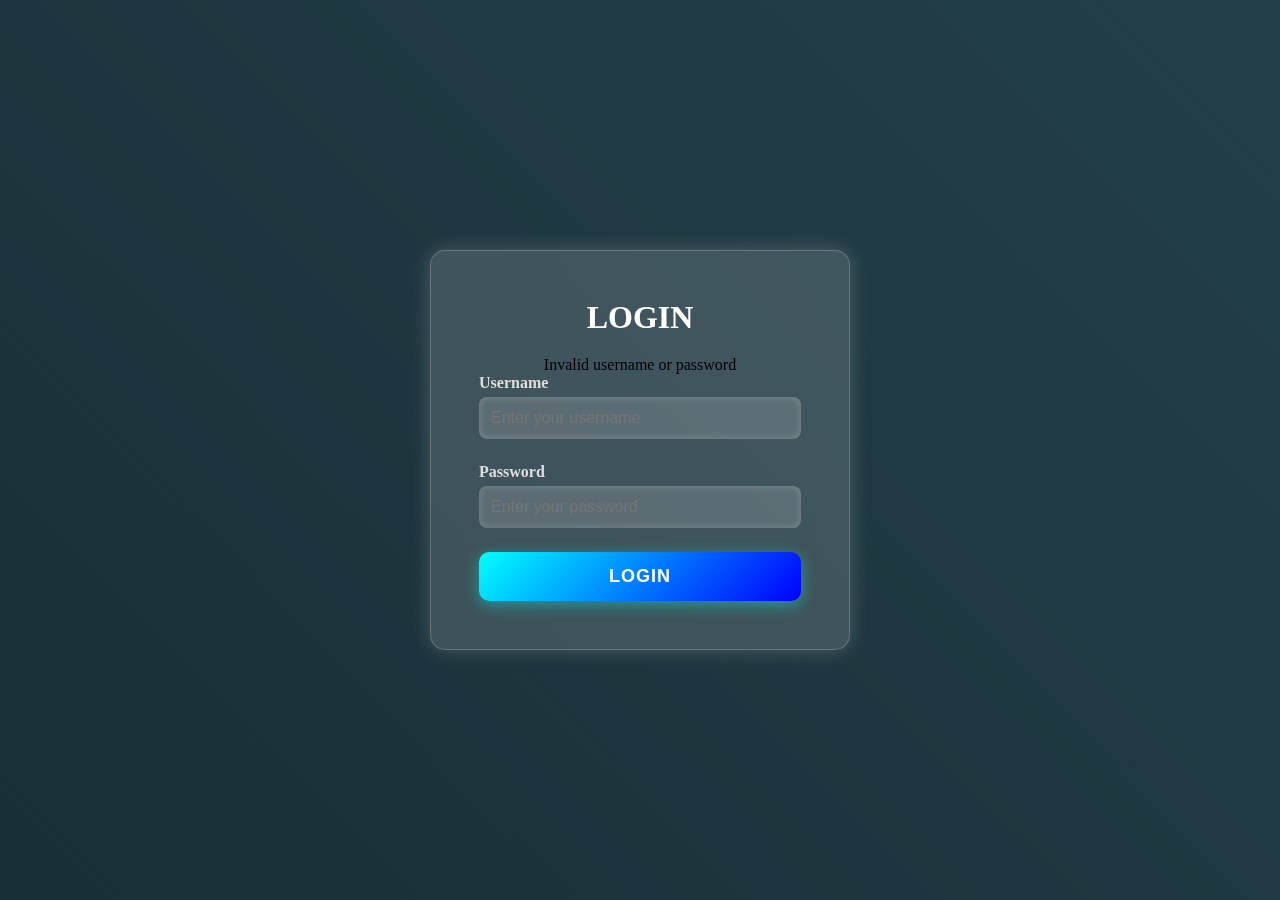
<file: Animated_Login/index.html>
<!DOCTYPE html>
<html lang="en">
<head>
  <meta charset="UTF-8" />
  <meta name="viewport" content="width=device-width, initial-scale=1.0"/>
  <title>Animated Login</title>
  <link rel="stylesheet" href="styles.css" />
</head>
<body>
  <div class="login-container">
    <div class="login-box">
      <h2>Login</h2>
      <p class="error">Invalid username or password</p>
      <form autocomplete="off">
        <div class="input-group">
          <label for="username">Username</label>
          <input type="text" id="username" name="username" placeholder="Enter your username" required />
        </div>
        <div class="input-group">
          <label for="password">Password</label>
          <input type="password" id="password" name="password" placeholder="Enter your password" required />
        </div>
        <button type="submit" class="login-btn">Login</button>
      </form>
    </div>
  </div>
</body>
</html>
</file>
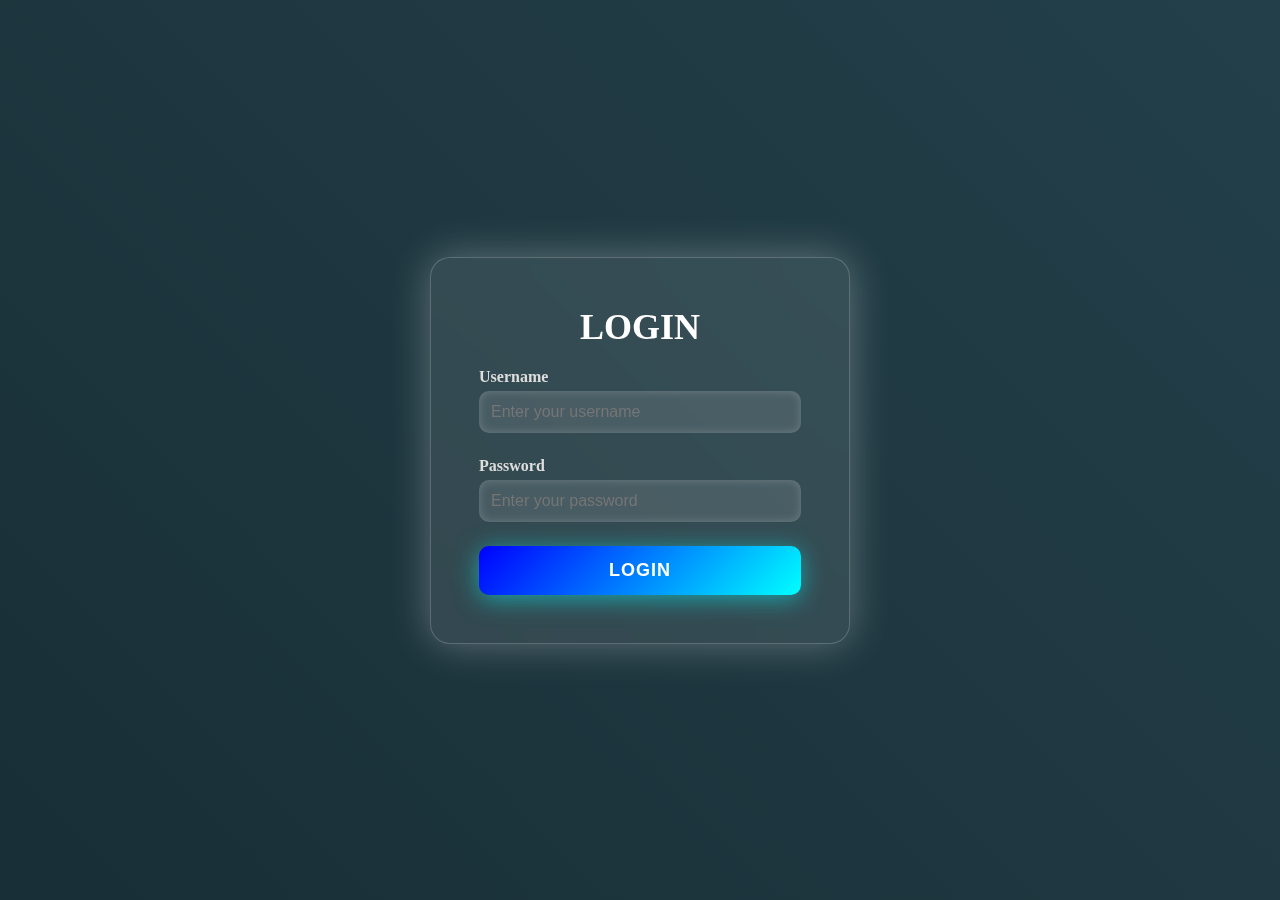
<file: Awesome_Login/index.html>
<!DOCTYPE html>
<html lang="en">
<head>
  <meta charset="UTF-8">
  <meta name="viewport" content="width=device-width, initial-scale=1.0">
  <title>Flip Awesome Login</title>
  <link rel="stylesheet" href="styles.css">
</head>
<body>
  <div class="login-container">
    <div class="login-box">
      <h2>Login</h2>
      <!-- Error message placeholder (no JavaScript functionality to show this dynamically) -->
      <p class="error" id="error-message" style="display: none;">Invalid username or password</p>
      <form action="/login" method="POST" autocomplete="off">
        <div class="input-group">
          <label for="username">Username</label>
          <input type="text" id="username" name="username" placeholder="Enter your username" required>
        </div>
        <div class="input-group">
          <label for="password">Password</label>
          <input type="password" id="password" name="password" placeholder="Enter your password" required>
        </div>
        <button type="submit" class="login-btn">Login</button>
      </form>
    </div>
  </div>

</body>
</html>
</file>
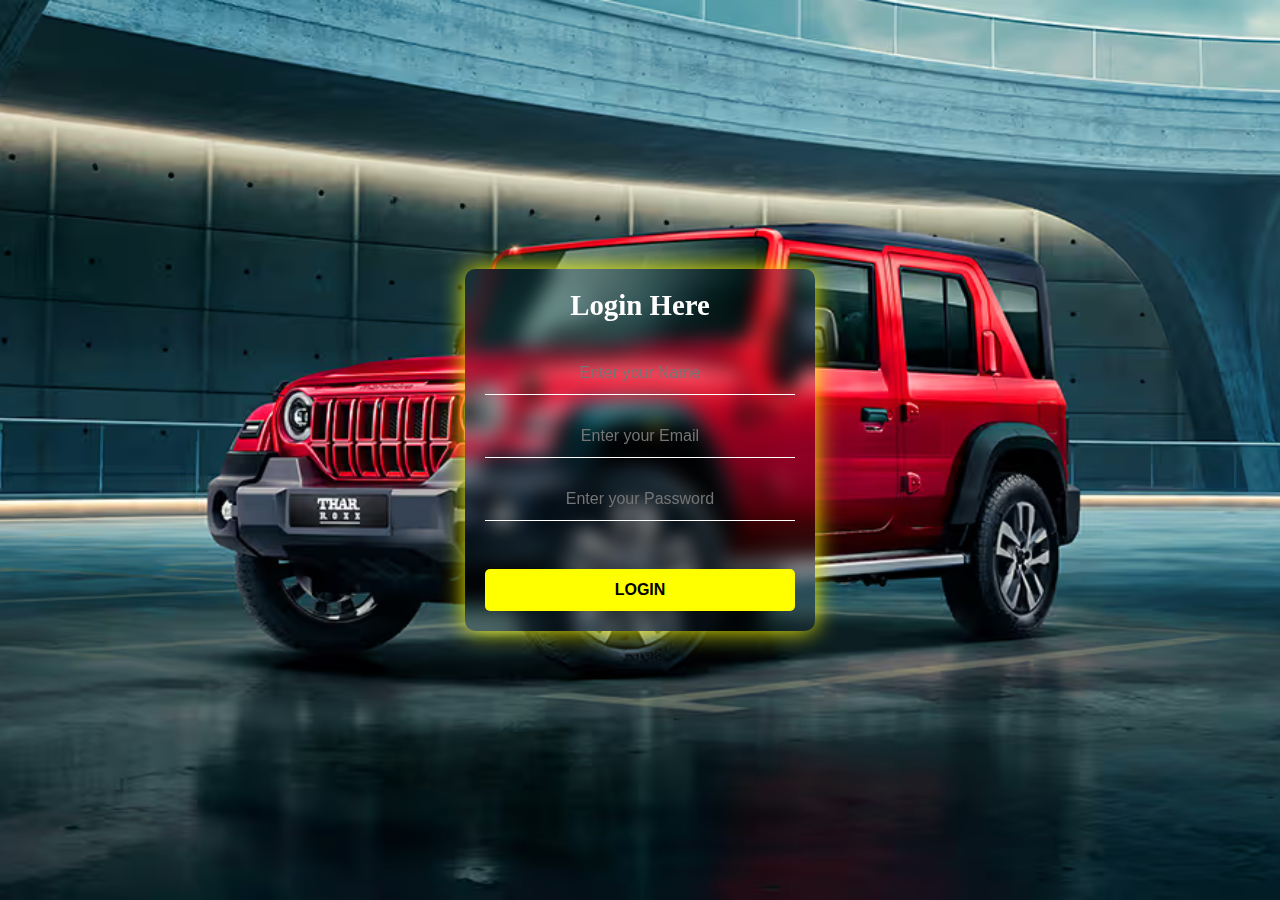
<file: Bg_image-Login-Page/index.html>
<!DOCTYPE html>
<html lang="en">
<head>
    <meta charset="UTF-8">
    <meta name="viewport" content="width=device-width, initial-scale=1.0">
    <title>Bg Image - Login Page</title>
    <link rel="stylesheet" href="./style.css">
</head>
<body>
    <div class="Html">
    <section class='form-wrapper'>
        <form>
            <h1>Login Here</h1>
            <input type="text" name="username" placeholder="Enter your Name" />
            <br />
            <input type="E-Mail" placeholder="Enter your Email" />
            <br />
            <input type="Password" placeholder="Enter your Password" />
            <br></br>
            <button>LOGIN</button>
        </form>
    </section>
    </div>
</body>
</html>
</file>
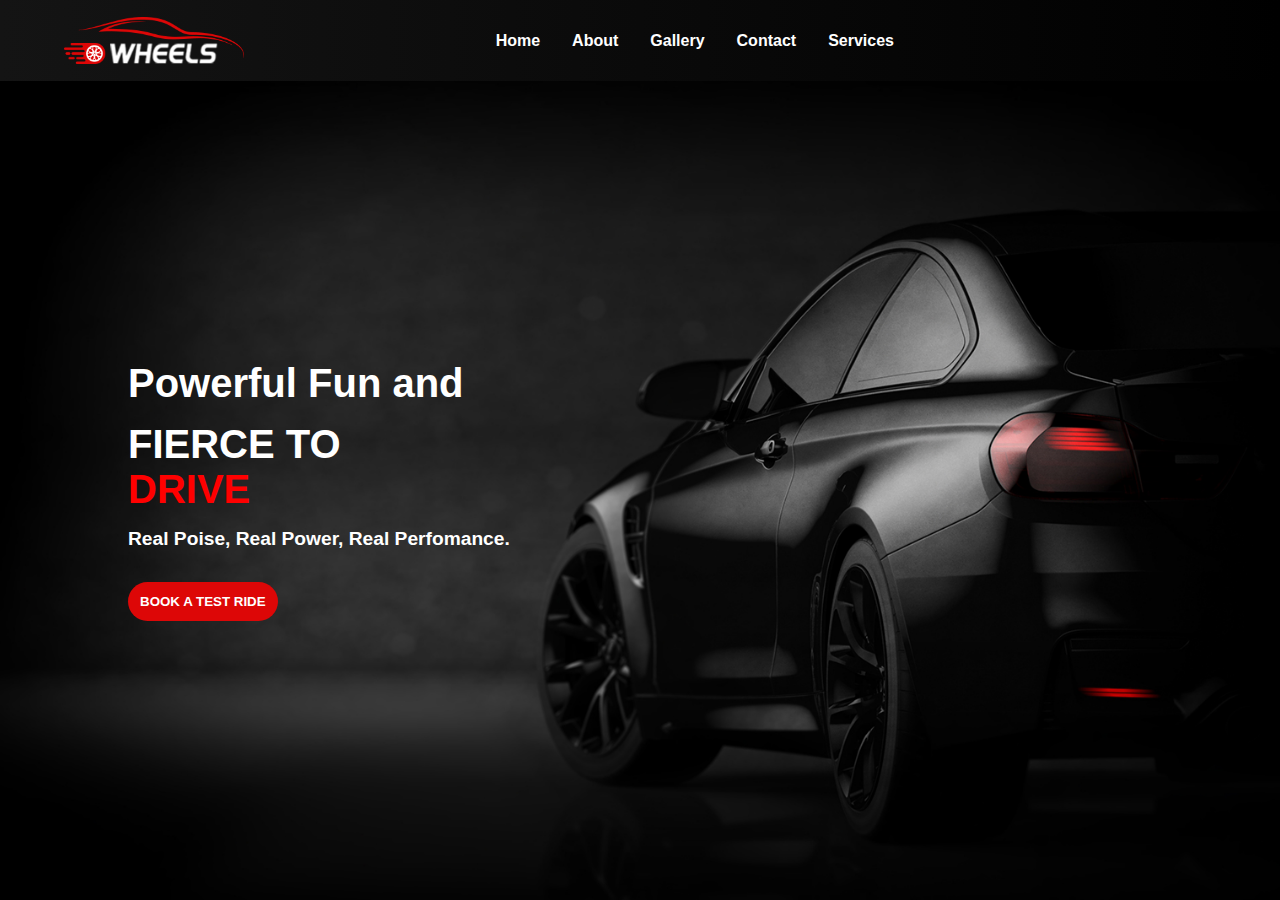
<file: Car-Landing-Page/index.html>
<!DOCTYPE html>
<html lang="en">

<head>
    <meta charset="UTF-8">
    <meta name="viewport" content="width=device-width, initial-scale=1.0">
    <title>Car Landing Page</title>
    <link rel="stylesheet" href="./style.css">
    <link rel="stylesheet" href="https://cdnjs.cloudflare.com/ajax/libs/font-awesome/6.7.1/css/all.min.css"
        integrity="sha512-5Hs3dF2AEPkpNAR7UiOHba+lRSJNeM2ECkwxUIxC1Q/FLycGTbNapWXB4tP889k5T5Ju8fs4b1P5z/iB4nMfSQ=="
        crossorigin="anonymous" referrerpolicy="no-referrer" />

</head>

<body>
    <div class='Html'>
        <nav id='navbar'>
            <div class='logo'></div>

            <!-- Hamburger Icon for Mobile -->
            <div class='hamburger' onclick="toggleMenu()">
                <i class="fas fa-bars"></i>
            </div>

            <!-- Navigation Links -->
            <div class='list' id="nav-links">
                <span><a href="">Home</a></span>
                <span><a href="">About</a></span>
                <span><a href="">Gallery</a></span>
                <span><a href="">Contact</a></span>
                <span><a href="">Services</a></span>
            </div>

            <div class='icons'>
                <a href=""><i class="fa-brands fa-facebook"></i></a>
                <a href=""><i class="fa-brands fa-twitter"></i></a>
                <a href=""><i class="fa-brands fa-instagram"></i></a>
            </div>
        </nav>


        <div class="Left-Content">
            <h1>
                <p class="para1">Powerful Fun and</p>
            </h1>
            <h1 class="Head1">FIERCE TO</h1>
            <h1 class="Head2">DRIVE</h1>
            <p class="Para2">Real Poise, Real Power, Real Perfomance.</p>
            <button class="Button">BOOK A TEST RIDE</button>
        </div>
    </div>

    <script>
        function toggleMenu() {
            const nav = document.getElementById('nav-links');
            nav.classList.toggle('active');
        }
    </script>

</body>

</html>
</file>
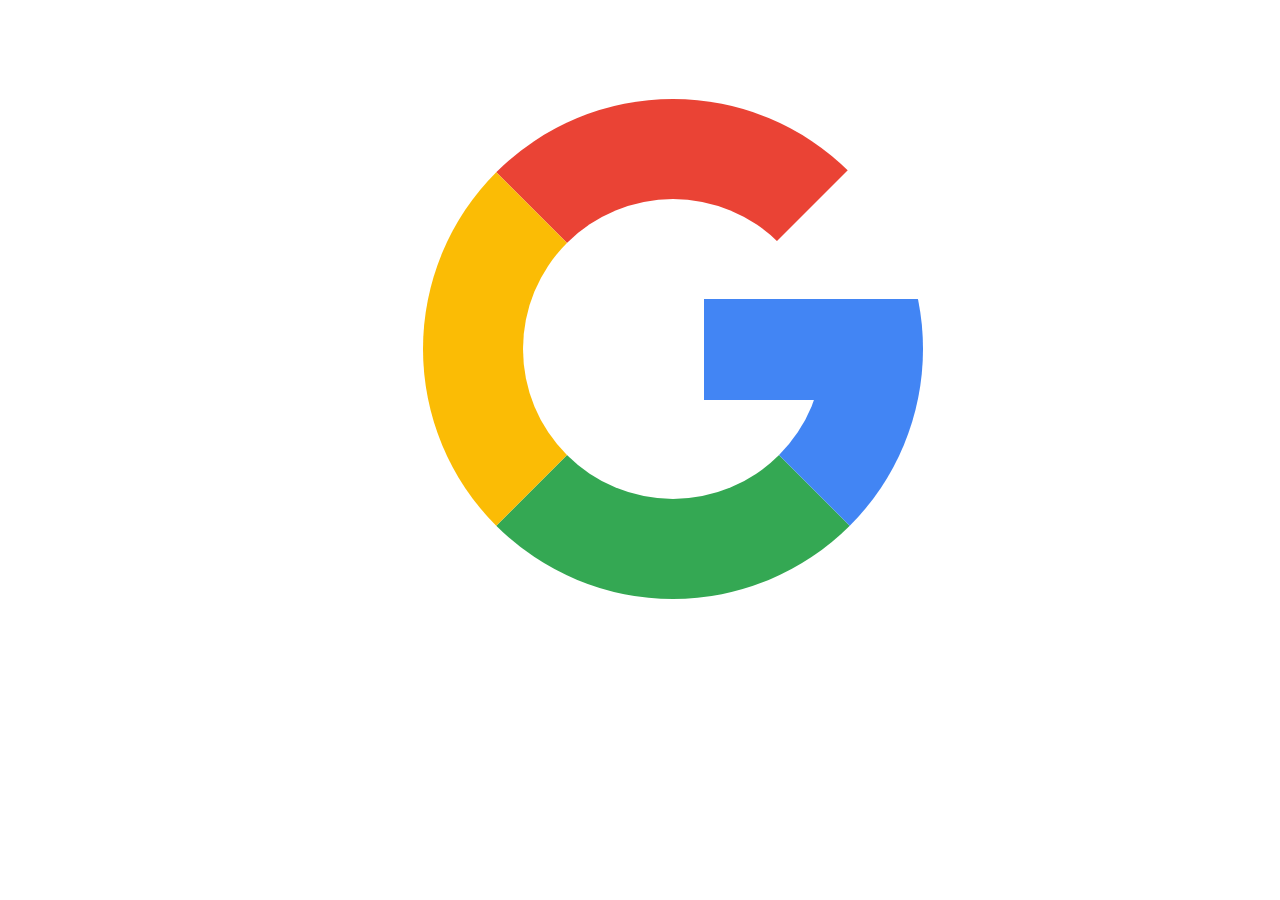
<file: Google_logo/index.html>
<!DOCTYPE html>
<html lang="en">
<head>
    <meta charset="UTF-8">
    <meta name="viewport" content="width=device-width, initial-scale=1.0">
    <title>Google_Logo</title>
    <link rel="stylesheet" href="./styles.css">
</head>
<body>
    <div>

    </div>
</body>
</html>
</file>
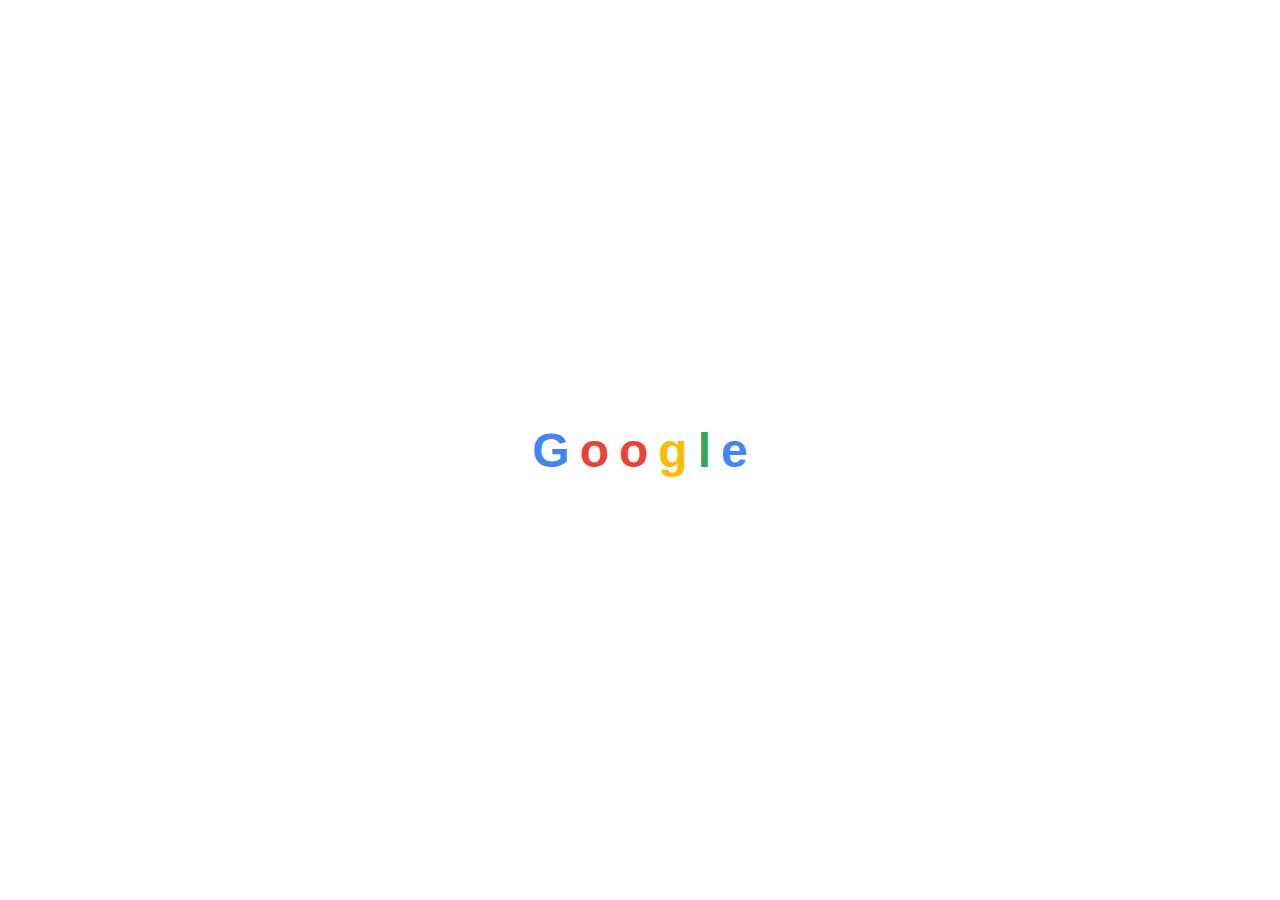
<file: Google_Text/index.html>
<!DOCTYPE html>
<html lang="en">
<head>
  <meta charset="UTF-8">
  <meta name="viewport" content="width=device-width, initial-scale=1.0">
  <title>Google Text Logo</title>
  <link rel="stylesheet" href="./styles.css">
</head>
<body>
  <div class="logo-container">
    <div class="google-logo">
      <span class="google-logo-text google">G</span>
      <span class="google-logo-text o">o</span>
      <span class="google-logo-text o">o</span>
      <span class="google-logo-text g">g</span>
      <span class="google-logo-text l">l</span>
      <span class="google-logo-text e">e</span>
    </div>
  </div>
</body>
</html>
</file>
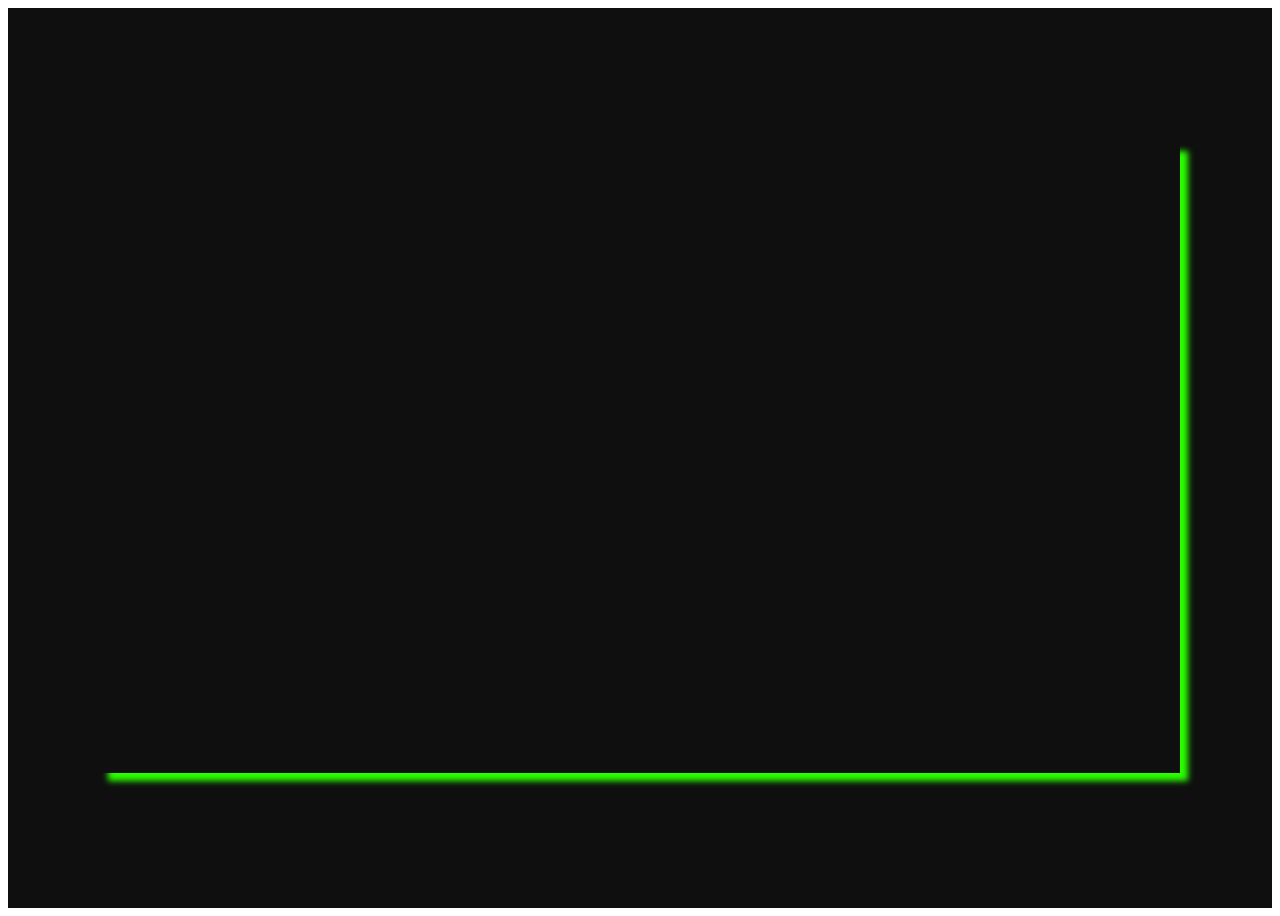
<file: Image_Animation/index.html>
<!DOCTYPE html>
<html lang="en">
<head>
    <meta charset="UTF-8">
    <meta name="viewport" content="width=device-width, initial-scale=1.0">
    <title>Image Animation</title>
    <link rel="stylesheet" href="./styles.css">
</head>
<body>
    <section>
        <div>

        </div>
    </section>
</body>
</html>
</file>
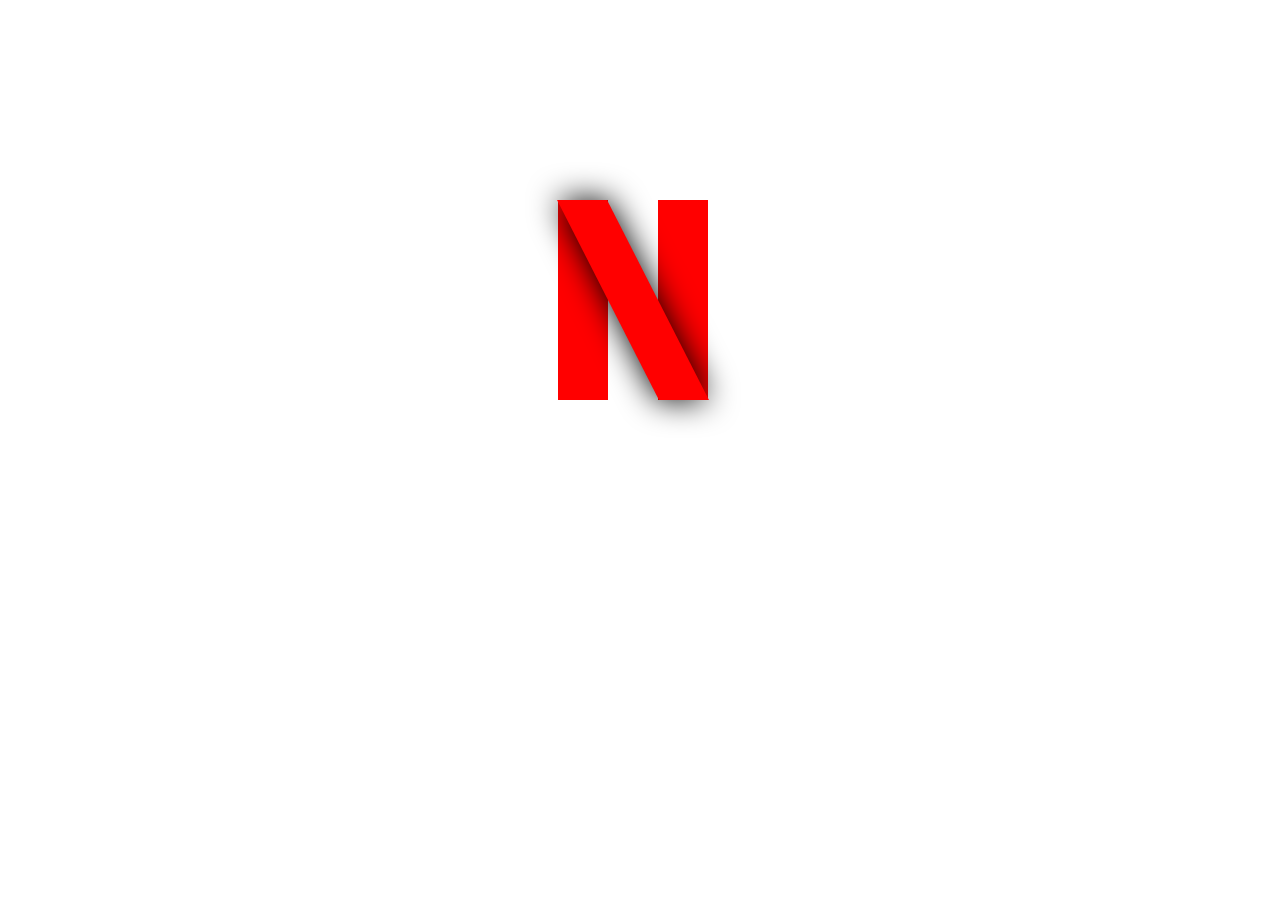
<file: Netflix_logo/index.html>
<!DOCTYPE html>
<html lang="en">

<head>
    <meta charset="UTF-8">
    <meta name="viewport" content="width=device-width, initial-scale=1.0">
    <title>Netflix Logo</title>
    <link rel="stylesheet" href="./styles.css">
</head>

<body>
    <div class="logo"></div>
</body>

</html>
</file>
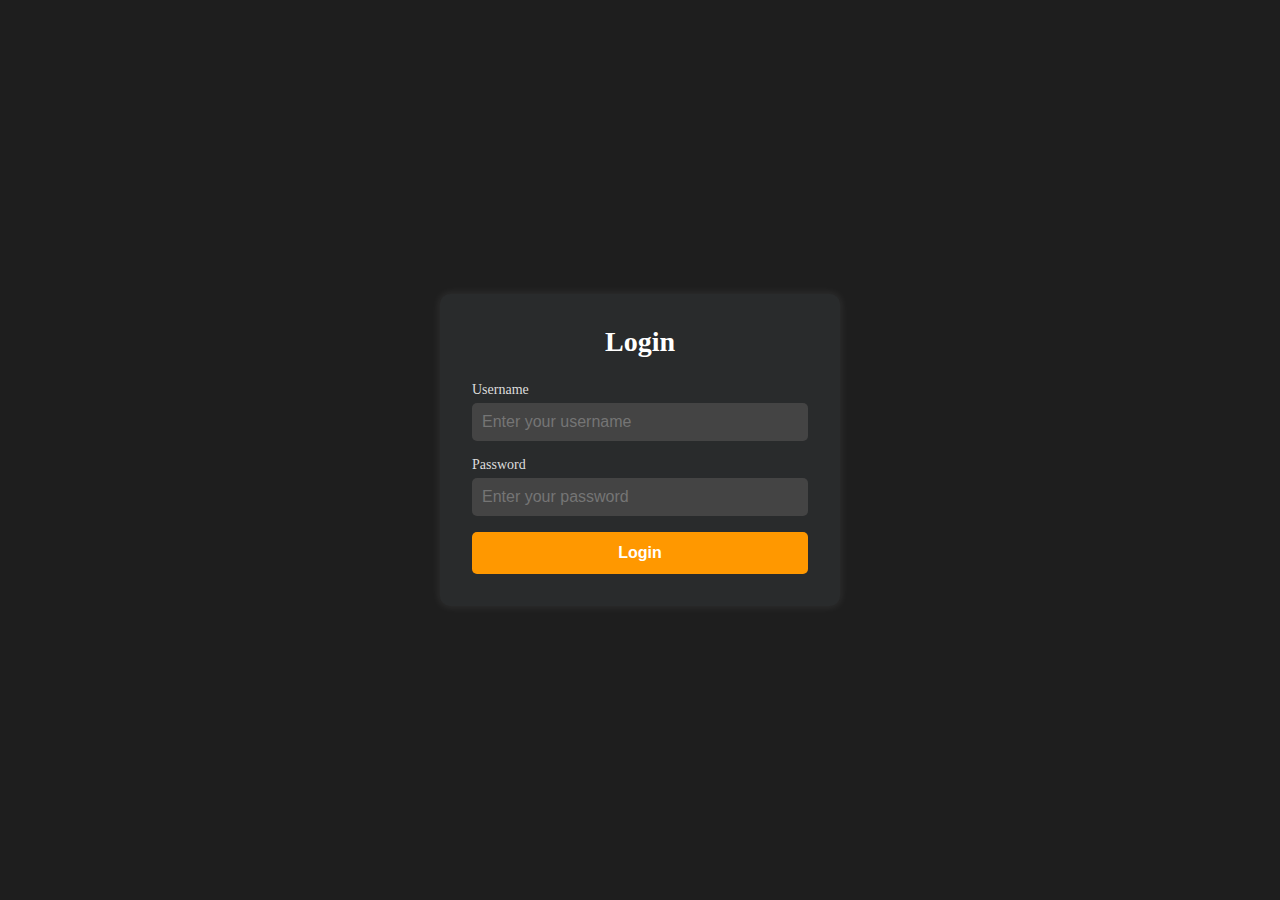
<file: Simple_Login/index.html>
<!DOCTYPE html>
<html lang="en">
<head>
  <meta charset="UTF-8" />
  <meta name="viewport" content="width=device-width, initial-scale=1.0"/>
  <title>Simple Login Page</title>
  <link rel="stylesheet" href="styles.css" />
</head>
<body>
  <div class="login-container">
    <div class="login-box">
      <h2>Login</h2>
      <form autocomplete="off">
        <div class="input-group">
          <label for="username">Username</label>
          <input type="text" id="username" placeholder="Enter your username" required />
        </div>
        <div class="input-group">
          <label for="password">Password</label>
          <input type="password" id="password" placeholder="Enter your password" required />
        </div>
        <button type="submit" class="login-btn">Login</button>
      </form>
    </div>
  </div>
</body>
</html>
</file>
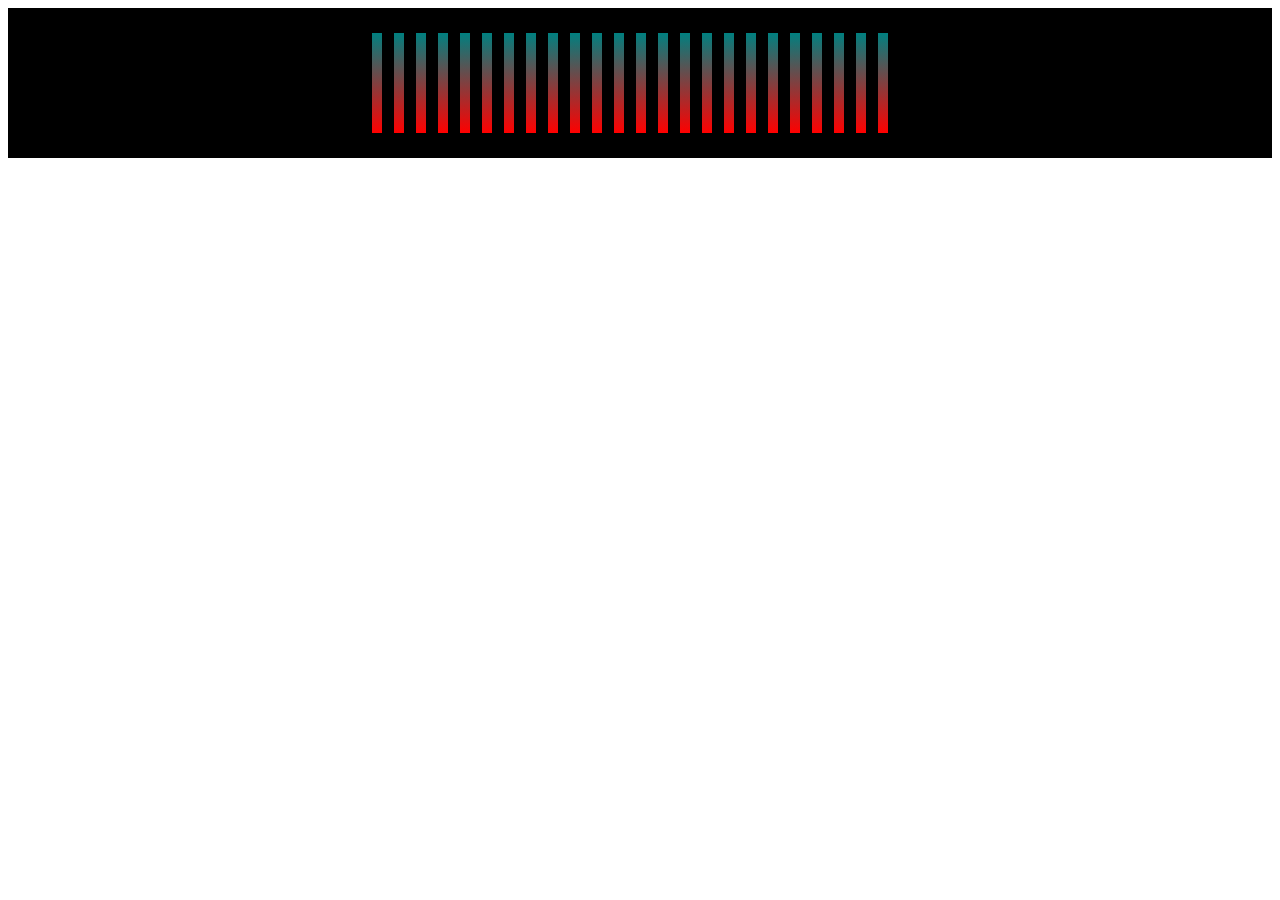
<file: Wave_Animation/index.html>
<!DOCTYPE html>
<html lang="en">

<head>
    <meta charset="UTF-8">
    <meta name="viewport" content="width=device-width, initial-scale=1.0">
    <title>Wave Animation</title>
    <link rel="stylesheet" href="./styles.css">
</head>

<body>
    <section>
        <div>
            <div class="wave"></div>
            <div class="wave"></div>
            <div class="wave"></div>
            <div class="wave"></div>
            <div class="wave"></div>
            <div class="wave"></div>
            <div class="wave"></div>
            <div class="wave"></div>
            <div class="wave"></div>
            <div class="wave"></div>
            <div class="wave"></div>
            <div class="wave"></div>
            <div class="wave"></div>
            <div class="wave"></div>
            <div class="wave"></div>
            <div class="wave"></div>
            <div class="wave"></div>
            <div class="wave"></div>
            <div class="wave"></div>
            <div class="wave"></div>
            <div class="wave"></div>
            <div class="wave"></div>
            <div class="wave"></div>
            <div class="wave"></div> -->
        </div>
    </section>
</body>

</html>
</file>
<file: Animated_Login/styles.css>
*{
  margin: 0%;
  padding: 0%;
  box-sizing: border-box;
}

/* ====== BACKGROUND ANIMATION ====== */
@keyframes gradientAnimation {
  0% {
    background-position: 0% 50%;
  }
  50% {
    background-position: 100% 50%;
  }
  100% {
    background-position: 0% 50%;
  }
}

.login-container {
  display: flex;
  justify-content: center;
  align-items: center;
  height: 100vh;
  background: linear-gradient(45deg, #0f2027, #203a43, #2c5364);
  background-size: 300% 300%;
  animation: gradientAnimation 6s ease infinite;
  padding: 20px;
  overflow: hidden;
}

/* ====== GLASSMORPHISM LOGIN BOX ====== */
@keyframes floatUp {
  0% {
    transform: translateY(15px);
    opacity: 0;
  }
  100% {
    transform: translateY(0);
    opacity: 1;
  }
}

.login-box {
  background: rgba(255, 255, 255, 0.15);
  backdrop-filter: blur(12px);
  padding: 3rem;
  border-radius: 15px;
  box-shadow: 0 0 20px rgba(255, 255, 255, 0.2);
  text-align: center;
  width: 100%;
  max-width: 420px;
  border: 1px solid rgba(255, 255, 255, 0.2);
  animation: floatUp 1s ease-in-out;
}

/* ====== TITLE ANIMATION ====== */
@keyframes neonGlow {
  0% {
    text-shadow: 0 0 5px #00ffff, 0 0 10px #00ffff, 0 0 15px #00ffff;
  }
  50% {
    text-shadow: 0 0 10px #00ffff, 0 0 20px #00ffff, 0 0 30px #00ffff;
  }
  100% {
    text-shadow: 0 0 5px #00ffff, 0 0 10px #00ffff, 0 0 15px #00ffff;
  }
}

h2 {
  color: #ffffff;
  font-size: 32px;
  font-weight: bold;
  text-transform: uppercase;
  margin-bottom: 20px;
  animation: neonGlow 1.5s infinite alternate;
}

/* ====== FORM ELEMENTS ====== */
.input-group {
  margin-bottom: 1.5rem;
  text-align: left;
  position: relative;
}

.input-group label {
  display: block;
  color: #ddd;
  margin-bottom: 5px;
  font-weight: 600;
}

.input-group input {
  width: 100%;
  padding: 12px;
  border-radius: 8px;
  border: none;
  background: rgba(255, 255, 255, 0.15);
  color: white;
  font-size: 16px;
  outline: none;
  box-shadow: inset 0 0 8px rgba(255, 255, 255, 0.2);
  transition: 0.3s;
}

.input-group input:focus {
  box-shadow: 0px 0px 12px rgba(0, 255, 255, 0.8);
  border: 1px solid rgba(0, 255, 255, 0.7);
}

/* ====== LOGIN BUTTON ====== */
.login-btn {
  width: 100%;
  padding: 14px;
  background: linear-gradient(135deg, #0ff, #00f);
  border: none;
  color: white;
  font-size: 18px;
  font-weight: bold;
  cursor: pointer;
  border-radius: 10px;
  transition: all 0.4s ease-in-out;
  text-transform: uppercase;
  letter-spacing: 1px;
  box-shadow: 0px 4px 15px rgba(0, 255, 255, 0.4);
}

.login-btn:hover {
  transform: translateY(-4px);
  background: linear-gradient(135deg, #00f, #0ff);
  box-shadow: 0px 6px 25px rgba(0, 255, 255, 0.6);
}

.login-btn:active {
  transform: translateY(2px) scale(0.97);
  box-shadow: 0px 3px 12px rgba(0, 255, 255, 0.5);
}

/* ====== BUTTON LOADING ANIMATION ====== */
.login-btn.loading {
  background: linear-gradient(135deg, #1a2980, #26d0ce);
  cursor: not-allowed;
  animation: buttonPulse 1.5s infinite ease-in-out;
}

@keyframes buttonPulse {
  0% {
    box-shadow: 0px 0px 10px rgba(0, 255, 255, 0.5);
  }
  50% {
    box-shadow: 0px 0px 20px rgba(0, 255, 255, 0.7);
  }
  100% {
    box-shadow: 0px 0px 10px rgba(0, 255, 255, 0.5);
  }
}

/* ====== RESPONSIVENESS ====== */
@media (max-width: 768px) {
  .login-box {
    max-width: 95%;
    padding: 2rem;
  }
  .login-btn {
    font-size: 16px;
  }
}
</file>
<file: Awesome_Login/styles.css>
*{
    margin: 0;
    padding: 0;
    box-sizing: border-box;
}
/* ====== BACKGROUND ANIMATION ====== */
@keyframes gradientAnimation {
    0% {
      background-position: 0% 50%;
    }
    50% {
      background-position: 100% 50%;
    }
    100% {
      background-position: 0% 50%;
    }
  }
  
  .login-container {
    display: flex;
    justify-content: center;
    align-items: center;
    height: 100vh;
    background: linear-gradient(45deg, #0f2027, #203a43, #2c5364);
    background-size: 300% 300%;
    animation: gradientAnimation 10s ease infinite;
    padding: 20px;
    overflow: hidden;
    position: relative;
  }
  
  /* ====== 3D GLASSMORPHISM LOGIN BOX ====== */
  @keyframes floatUp3D {
    0% {
      transform: translateY(20px) rotateX(45deg) rotateY(45deg);
      opacity: 0;
    }
    100% {
      transform: translateY(0) rotateX(0) rotateY(0);
      opacity: 1;
    }
  }
  
  .login-box {
    background: rgba(255, 255, 255, 0.1);
    backdrop-filter: blur(25px);
    padding: 3rem;
    border-radius: 20px;
    box-shadow: 0 0 40px rgba(255, 255, 255, 0.3);
    text-align: center;
    width: 100%;
    max-width: 420px;
    border: 1px solid rgba(255, 255, 255, 0.2);
    animation: floatUp3D 2s ease-in-out;
    position: relative;
    z-index: 2;
    transform-style: preserve-3d;
  }
  
  /* ====== TITLE 3D NEON GLOW ====== */
  @keyframes neon3D {
    0% {
      text-shadow: 0 0 5px #00ffff, 0 0 10px #00ffff, 0 0 20px #00ffff;
      transform: translateZ(0);
    }
    50% {
      text-shadow: 0 0 10px #00ffff, 0 0 30px #00ffff, 0 0 50px #00ffff;
      transform: translateZ(20px);
    }
    100% {
      text-shadow: 0 0 5px #00ffff, 0 0 10px #00ffff, 0 0 20px #00ffff;
      transform: translateZ(0);
    }
  }
  
  h2 {
    color: #ffffff;
    font-size: 36px;
    font-weight: bold;
    text-transform: uppercase;
    margin-bottom: 20px;
    animation: neon3D 2s infinite alternate;
    transform-style: preserve-3d;
  }
  
  /* ====== FORM ELEMENTS ====== */
  .input-group {
    margin-bottom: 1.5rem;
    text-align: left;
    position: relative;
  }
  
  .input-group label {
    display: block;
    color: #ddd;
    margin-bottom: 5px;
    font-weight: 600;
  }
  
  .input-group input {
    width: 100%;
    padding: 12px;
    border-radius: 10px;
    border: none;
    background: rgba(255, 255, 255, 0.1);
    color: white;
    font-size: 16px;
    outline: none;
    box-shadow: inset 0 0 10px rgba(255, 255, 255, 0.2);
    transition: 0.3s;
  }
  
  .input-group input:focus {
    box-shadow: 0px 0px 20px rgba(0, 255, 255, 0.8);
    border: 1px solid rgba(0, 255, 255, 0.7);
    transform: translateZ(10px);
  }
  
  /* ====== 3D LOGIN BUTTON ====== */
  .login-btn {
    width: 100%;
    padding: 14px;
    background: linear-gradient(135deg, #00f, #0ff);
    border: none;
    color: white;
    font-size: 18px;
    font-weight: bold;
    cursor: pointer;
    border-radius: 10px;
    transition: all 0.4s ease-in-out;
    text-transform: uppercase;
    letter-spacing: 1px;
    box-shadow: 0px 4px 25px rgba(0, 255, 255, 0.5);
    transform-style: preserve-3d;
  }
  
  .login-btn:hover {
    transform: translateY(-4px) translateZ(10px);
    background: linear-gradient(135deg, #0ff, #00f);
    box-shadow: 0px 6px 35px rgba(0, 255, 255, 0.8);
  }
  
  .login-btn:active {
    transform: translateY(2px) scale(0.97) translateZ(5px);
    box-shadow: 0px 3px 20px rgba(0, 255, 255, 0.6);
  }
  
  /* ====== RESPONSIVENESS ====== */
  @media (max-width: 768px) {
    .login-box {
      max-width: 95%;
      padding: 2rem;
    }
  
    h2 {
      font-size: 28px;
    }
  
    .login-btn {
      font-size: 16px;
    }
  
    .input-group input {
      font-size: 14px;
    }
  }
</file>
<file: Bg_image-Login-Page/style.css>
* {
    margin: 0;
    padding: 0;
    box-sizing: border-box;
}

.form-wrapper {
    min-height: 100vh;
    width: 100%;
    background: url(./Photo/pic.jpg) no-repeat center center/cover;
    display: flex;
    justify-content: center;
    align-items: center;
    padding: 20px;
}

form {
    width: 100%;
    max-width: 350px;
    text-align: center;
    backdrop-filter: blur(10px);
    box-shadow: 0 0 25px yellow;
    padding: 20px;
    border-radius: 10px;
}

h1 {
    color: white;
    margin-bottom: 20px;
    font-size: 1.8rem;
}

input {
    width: 100%;
    padding: 12px;
    margin: 10px 0;
    border: none;
    background: transparent;
    border-bottom: 1px solid white;
    text-align: center;
    color: white;
    font-size: 1rem;
}

button {
    width: 100%;
    color: black;
    padding: 12px;
    margin-top: 20px;
    font-weight: bold;
    border: none;
    background: yellow;
    cursor: pointer;
    font-size: 1rem;
    border-radius: 5px;
    transition: background 0.3s ease;
}

button:hover {
    background: gold;
}

/* Responsive Design */
@media (max-width: 768px) {
    h1 {
        font-size: 1.5rem;
    }

    input, button {
        font-size: 0.95rem;
        padding: 10px;
    }
}

@media (max-width: 480px) {
    form {
        max-width: 90%;
    }

    h1 {
        font-size: 1.2rem;
    }

    input, button {
        font-size: 0.9rem;
    }
}
</file>
<file: Car-Landing-Page/style.css>
*{
    margin: 0;
    padding: 0;
    box-sizing: border-box;
}

body {
    font-family: sans-serif;
}

#navbar {
    height: 9vh;
    width: 100%;
    background: linear-gradient(to right, #141414, #000000);
    display: flex;
    justify-content: space-between;
    align-items: center;
    padding: 0 5%;
    flex-wrap: wrap;
}

.logo {
    background: url(./Photos/car-logo.png) no-repeat;
    height: 8vh;
    width: 180px;
    background-size: contain;
    background-position: left center;
}

.list {
    display: flex;
    gap: 2rem;
    flex-wrap: wrap;
    font-weight: 600;
}

.list span a {
    font-size: 1rem;
    text-decoration: none;
    color: white;
    transition: transform 0.3s ease;
}

.list span a:hover {
    transform: scale(1.2);
    text-decoration: underline;
    color: #fff;
    text-shadow:
        0 0 7px #fff,
        0 0 10px #fff,
        0 0 21px #fff,
        0 0 42px #0fa,
        0 0 82px #0fa,
        0 0 92px #0fa,
        0 0 102px #0fa,
        0 0 151px #0fa;
}

.icons {
    display: flex;
    gap: 2.2rem;
}

.icons a i {
    font-size: 1.5rem;
    color: white;
    transition: transform 0.3s ease;
}

.icons a i:hover {
    transform: scale(1.6);
    text-shadow:
        0 0 7px #fff,
        0 0 10px #fff,
        0 0 21px #fff,
        0 0 42px #0fa,
        0 0 82px #0fa,
        0 0 92px #0fa,
        0 0 102px #0fa,
        0 0 151px #0fa;
}

.Left-Content {
    height: 91vh;
    width: 100%;
    background: url(./Photos/bg.jpg) no-repeat center center/cover;
    color: white;
    display: flex;
    flex-direction: column;
    justify-content: center;
    padding: 5% 10%;
    font-weight: 900;
    animation: ani 0.3s ease-in-out infinite alternate;
    /* animation: ani 0.1s ease 1s infinite; */
}

@keyframes ani {
    from {
        background: url("./Photos/bg.jpg") no-repeat center center/cover;
    }
    to {
        background: url("./Photos/bg-light.jpg") no-repeat center center/cover;
    }
}

.para1 {
    font-size: 2.5rem;
    margin-bottom: 1rem;
    font-weight: 900;
}

.Head1 {
    font-size: 2.5rem;
    font-weight: 900;
}

.Head2 {
    color: red;
    font-size: 2.5rem;
    font-weight: 900;
}

.Para2 {
    font-size: 1.2rem;
    margin-top: 1rem;
    font-weight: 900;
}

.Button {
    padding: 0.75rem;
    background: #DD0707;
    border: none;
    width: fit-content;
    border-radius: 20px;
    font-weight: 900;
    color: white;
    margin-top: 2rem;
    transition: all 0.4s ease;
}

.Button:hover {
    background-color: black;
    color: #fff;
    box-shadow:
        0 0 7px #fff,
        0 0 10px #fff,
        0 0 21px #fff,
        0 0 42px #0fa,
        0 0 82px #0fa,
        0 0 92px #0fa,
        0 0 102px #0fa,
        0 0 151px #0fa;
}

.hamburger {
    display: none;
    font-size: 2rem;
    color: white;
    cursor: pointer;
}

@media screen and (max-width: 1024px) {
    .para1, .Head1, .Head2 {
        font-size: 2rem;
    }

    .Para2 {
        font-size: 1rem;
    }
}

@media screen and (max-width: 768px) {
    #navbar {
        height: 4em;
        flex-wrap: wrap;
        flex-direction: row;
        justify-content: space-between;
        align-items: center;
        padding: 15px 30px;
        position: relative;
    }

    .hamburger {
        display: block;
        /* margin-inline-start:auto; */
    }

    .list {
        display: none;
        flex-direction: column;
        background: rgba(0, 0, 0, 0.95);
        position: absolute;
        top: 100%;
        right: 0%;
        width: 100%;
        padding: 1rem 2rem;
        z-index: 99;
    }

    .list.active {
        display: flex;
    }

    .list span {
        margin: 10px 0;
    }

    .logo {
        width: 150px;
    }
}
</file>
<file: Google_logo/styles.css>
div{
    position: relative;
    height: 300px;
    width: 300px;
    /* border-top: 100px solid red;
    border-right: 100px solid navy;
    border-left: 100px solid yellow;
    border-bottom: 100px solid green; */
    border-top: 100px solid rgb(234, 67, 53);
    border-right: 100px solid rgb(66, 133, 244);
    border-left: 100px solid rgb(251, 188, 5);
    border-bottom: 100px solid rgb(52, 168, 83);
    border-radius: 60%;
    margin: 11vh;
    left: 25%;
}

div::before{
    content: "";
    position: absolute;
    background-color: rgb(66, 133, 244) ;
    width: 212px;
    height: 101px;
    /* border: 5px solid; */
    top: 67%;
    right: -31%;
    transform: translateY(-100%);

}

div::after{
    content: "";
    top: -100px;
    right: -96px;
    position: absolute;
    /* padding-top: -100%; */
    /* margin-top: -100%; */
    border-top: 200px solid transparent ;
    border-right: 200px solid #ffffff;   
}
</file>
<file: Google_Text/styles.css>
* {
  margin: 0;
  padding: 0;
  box-sizing: border-box;
}

body {
  height: 100vh;
  background: #fff;
  display: flex;
  justify-content: center;
  align-items: center;
  font-family: 'Arial', sans-serif;
}

.logo-container {
  display: flex;
  justify-content: center;
  align-items: center;
}

.google-logo {
  display: flex;
  font-size: 3rem;
  font-weight: bold;
}

.google-logo-text {
  display: inline-block;
  padding: 0 5px;
}

.google {
  color: #4285F4; /* Blue */
}

.o {
  color: #EA4335; /* Red */
}

.g {
  color: #FBBC05; /* Yellow */
}

.l {
  color: #34A853; /* Green */
}

.e {
  color: #4285F4; /* Blue */
}
</file>
<file: Image_Animation/styles.css>
section {
    height: 100vh;
    width: 100%;
    display: flex;
    background-color: rgb(15, 15, 15);
    padding: 2rem;
    box-sizing: border-box;
}

div {
    height: 70vh;
    width: 90%;
    max-width: 1200px;
    margin: auto;
    background: url(https://cdn.pixabay.com/photo/2020/05/16/10/14/ocean-5176878_1280.jpg);
    background-position: center;
    background-size: cover;
    background-repeat: no-repeat;
    box-shadow: 8px 8px 6px rgb(43, 255, 0);
    animation: Image 25s infinite;
}

/* Keyframe Animation */
@keyframes Image {
    0% {
        background: url(https://cdn.pixabay.com/photo/2022/03/09/23/52/island-7058873_1280.jpg);
        background-position: center;
        background-size: cover;
        background-repeat: no-repeat;
    }
    20% {
        background: url(https://cdn.pixabay.com/photo/2023/04/10/10/19/mountain-7913365_1280.jpg);
        background-position: center;
        background-size: cover;
        background-repeat: no-repeat;
    }
    40% {
        background: url(https://cdn.pixabay.com/photo/2020/05/16/10/14/ocean-5176878_1280.jpg);
        background-position: center;
        background-size: cover;
        background-repeat: no-repeat;
    }
    60% {
        background: url(https://cdn.pixabay.com/photo/2022/03/23/10/50/sea-7086932_640.jpg);
        background-position: center;
        background-size: cover;
        background-repeat: no-repeat;
    }
    80% {
        background: url(https://cdn.pixabay.com/photo/2021/08/04/21/26/ocean-6522657_1280.jpg);
        background-position: center;
        background-size: cover;
        background-repeat: no-repeat;
    }
    100% {
        background: url(https://cdn.pixabay.com/photo/2013/07/18/20/26/sea-164989_640.jpg);
        background-position: center;
        background-size: cover;
        background-repeat: no-repeat;
    }
}

/* Responsive fallback */
@media (max-width: 768px) {
    div {
        height: 50vh;
        width: 100%;
    }
}
</file>
<file: Netflix_logo/styles.css>
.logo{
    height: 200px;
    width: 50px;
    border-right: 50px solid red;
    border-left: 50px solid red ;
    /* filter: grayscale(100%); */
    display: flex;
    margin-top: 200px;
    margin-left: 550px;
}

.logo::before {
    content: "";
    height: 100%;
    width: 100%;
    background: red;
    display: block;
    transform: skew(27deg);
    /* filter: grayscale(100%); */
    box-shadow: 0 0 30px black;
}

.logo:hover{
    transform: scale(1.2);
    color: red;
    transform: translate(30px,30px); /*(x,Y)*/
    transition: all 2s;
}
</file>
<file: Simple_Login/styles.css>
*{
  margin: 0%;
  padding: 0%;
  box-sizing: border-box;
}

/* Layout Container */
.login-container {
    display: flex;
    justify-content: center;
    align-items: center;
    height: 100vh;
    padding: 20px;
    background-color: #1e1e1e;
  }
  
  /* Login Box */
  .login-box {
    background: #292b2c;
    padding: 2rem;
    border-radius: 10px;
    box-shadow: 0 0 10px rgba(255, 255, 255, 0.1);
    text-align: center;
    width: 100%;
    max-width: 400px;
    box-sizing: border-box;
  }
  
  /* Heading */
  h2 {
    color: #ffffff;
    margin-bottom: 1.5rem;
    font-size: 28px;
  }
  
  /* Input Group */
  .input-group {
    margin-bottom: 1rem;
    text-align: left;
  }
  
  .input-group label {
    display: block;
    color: #ddd;
    margin-bottom: 5px;
    font-size: 14px;
  }
  
  .input-group input {
    width: 100%;
    padding: 10px;
    border-radius: 5px;
    border: none;
    background: #444;
    color: white;
    font-size: 16px;
    box-sizing: border-box;
  }
  
  /* Login Button */
  .login-btn {
    width: 100%;
    padding: 12px;
    background-color: #ff9800;
    border: none;
    color: white;
    font-size: 16px;
    font-weight: bold;
    cursor: pointer;
    border-radius: 5px;
    transition: background-color 0.3s ease;
  }
  
  .login-btn:hover {
    background-color: #e68a00;
  }
  
  /* Responsive Adjustments */
  @media (max-width: 768px) {
    .login-box {
      padding: 1.5rem;
    }
  
    h2 {
      font-size: 24px;
    }
  
    .login-btn,
    .input-group input {
      font-size: 15px;
    }
  }
  
  @media (max-width: 480px) {
    .login-box {
      padding: 1rem;
    }
  
    h2 {
      font-size: 22px;
    }
  
    .login-btn,
    .input-group input {
      font-size: 14px;
    }
  }
</file>
<file: Wave_Animation/styles.css>
section {
    height: 150px;
    width: 100%;
    background-color: black;
}

.wave {
    height: 100px;
    width: 10px;
    background: linear-gradient(teal, red);
    /* margin: 6px; */
    margin-top: 25px;
    animation: wave 1s infinite linear;
    /* animation: waves duration timing-function delay iteration-count direction fill-mode; */
}


div {
    /* align-items: center; */
    display: flex;
    margin: 6px;
    justify-content: center;
}


@keyframes wave {
    0%{
        scale:0; 
    } 
    50%
    {
        transform: scale(1);
    }
    100%{
        transform: scale(0);
    }
}

.wave:nth-child(1){animation-delay:0.1s;}
.wave:nth-child(2){animation-delay:0.2s;}
.wave:nth-child(3){animation-delay:0.3s;}
.wave:nth-child(4){animation-delay:0.4s;}
.wave:nth-child(5){animation-delay:0.5s;}
.wave:nth-child(6){animation-delay:0.6s;}
.wave:nth-child(7){animation-delay:0.7s;}
.wave:nth-child(8){animation-delay:0.8s;}
.wave:nth-child(9){animation-delay:0.9s;}
.wave:nth-child(10){animation-delay:0.1s;}
.wave:nth-child(11){animation-delay:0.2s;}
.wave:nth-child(12){animation-delay:0.3s;}
.wave:nth-child(13){animation-delay:0.4s;}
.wave:nth-child(14){animation-delay:0.5s;}
.wave:nth-child(15){animation-delay:0.6s;}
.wave:nth-child(16){animation-delay:0.7s;}
.wave:nth-child(17){animation-delay:0.8s;}
.wave:nth-child(18){animation-delay:0.9s;}
.wave:nth-child(19){animation-delay:0.1s;}
.wave:nth-child(20){animation-delay:0.2s;}
.wave:nth-child(21){animation-delay:0.3s;}
.wave:nth-child(22){animation-delay:0.4s;}
.wave:nth-child(23){animation-delay:0.5s;}
.wave:nth-child(24){animation-delay:0.6s;}
</file>
